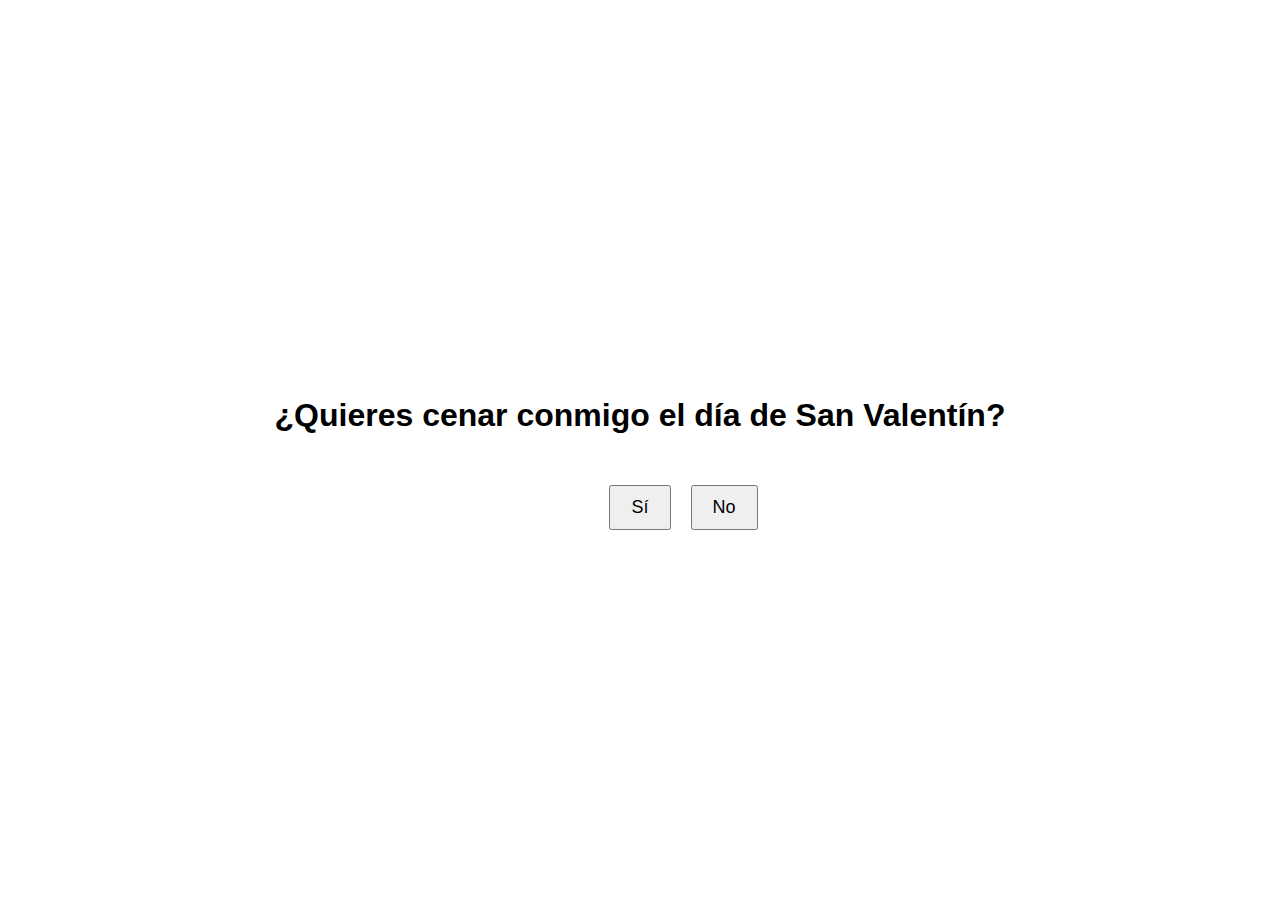
<file: index.html>
<!DOCTYPE html>
<html lang="es">
<meta name="viewport" content="width=device-width, initial-scale=1.0">

<head>
    <meta charset="UTF-8" >
    <title>Pregunta importante</title>
    <link rel="stylesheet" href="style.css">
</head>
<body>

    <h1>¿Quieres cenar conmigo el día de San Valentín?</h1>

    <div class="botones">
        <button onclick="irASi()">Sí</button>
        <button id="noBtn">No</button>
    </div>

    <script src="script.js"></script>
</body>
</html>
</file>
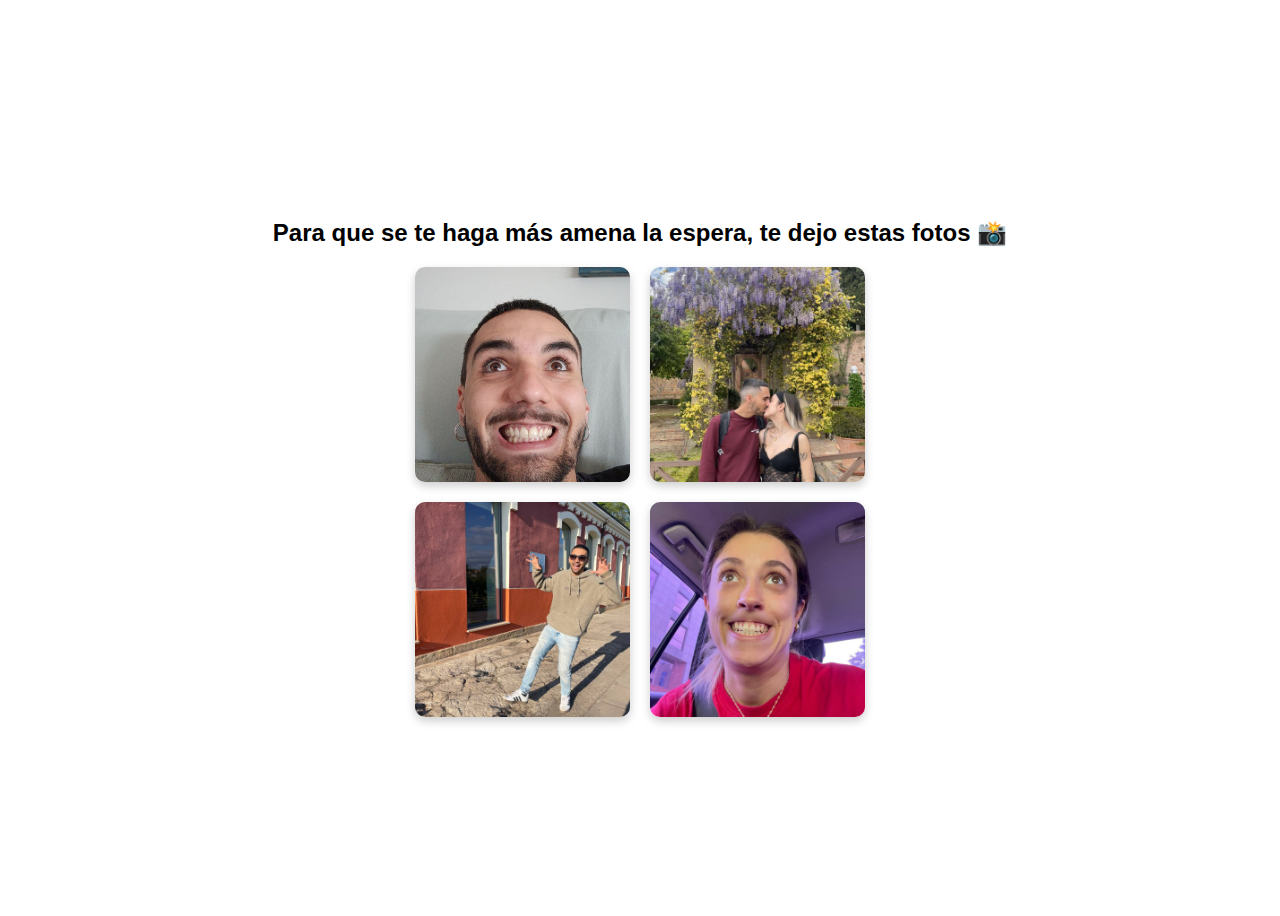
<file: espera.html>
<!DOCTYPE html>
<html lang="es">
<head>
    <meta charset="UTF-8">
    <meta name="viewport" content="width=device-width, initial-scale=1.0">
    <title>Espera un momento</title>
    <link rel="stylesheet" href="style.css">
</head>
<body>

<h2 class="espera-titulo">Para que se te haga más amena la espera, te dejo estas fotos 📸</h2>

<div class="grid-espera">
    <div class="grid-item"><img src="images/1.jpeg" alt="Foto 1"></div>
    <div class="grid-item"><img src="images/2.jpeg" alt="Foto 2"></div>
    <div class="grid-item"><img src="images/3.jpeg" alt="Foto 3"></div>
    <div class="grid-item"><img src="images/4.jpeg" alt="Foto 4"></div>
</div>
<script>
document.addEventListener('contextmenu', function(e) {
    if (e.target.tagName === 'IMG') {  // solo bloquear clic derecho sobre imágenes
        e.preventDefault();            // bloquea menú contextual
        alert("No puedes descargar esta imagen 😘"); // mensaje opcional
    }
});
// Bloquear arrastrar imágenes
document.addEventListener('dragstart', function(e) {
    if (e.target.tagName === 'IMG') {
        e.preventDefault(); // evita arrastrar
    }
});
</script>



</body>
</html>
</file>
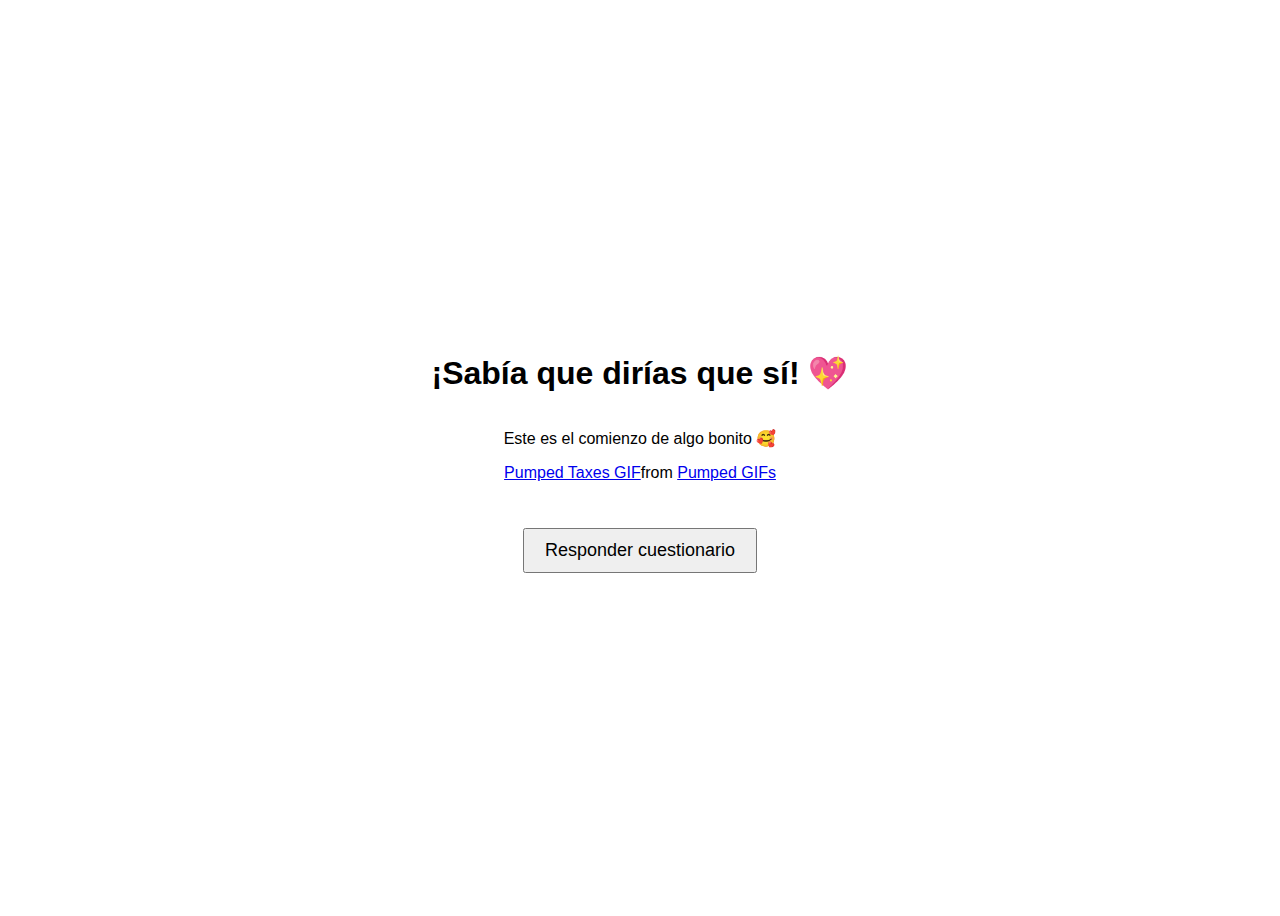
<file: si.html>
<!DOCTYPE html>
<html lang="es">
<meta name="viewport" content="width=device-width, initial-scale=1.0">

<head>
    <meta charset="UTF-8">
    <title>Sabía que dirías que sí</title>
    <link rel="stylesheet" href="style.css">
</head>
<body>

    <h1>¡Sabía que dirías que sí! 💖</h1>
    <p>Este es el comienzo de algo bonito 🥰</p>

    <div class="tenor-gif-embed" data-postid="19079122" data-share-method="host" data-aspect-ratio="1.76796" data-width="300px"><a href="https://tenor.com/view/pumped-taxes-gif-19079122">Pumped Taxes GIF</a>from <a href="https://tenor.com/search/pumped-gifs">Pumped GIFs</a></div> <script type="text/javascript" async src="https://tenor.com/embed.js"></script>
    <br><br>
    <button onclick="irACuestionario()">Responder cuestionario</button>

    <script>
        function irACuestionario() {
        window.location.href = "cuestionario.html";
        }
    </script>


</body>
</html>
</file>
<file: style.css>
body {
    height: 100vh;
    display: flex;
    flex-direction: column;
    justify-content: center;
    align-items: center;
    font-family: Arial, sans-serif;
}

.botones {
    margin-top: 20px;
    position: relative;
}

button {
    padding: 10px 20px;
    font-size: 18px;
    cursor: pointer;
    margin: 10px;
}

#noBtn {
    position: absolute;
}

.fake-no {
    cursor: not-allowed;
}

.fake-no input {
    cursor: not-allowed;
}

/* Opciones del formulario */
.opcion {
    display: block;
    font-size: 1.1rem;
    margin: 10px 0;
}

/* 📱 Ajustes SOLO para móvil */
@media (max-width: 600px) {

    h1 {
        font-size: 1.8rem;
    }

    p {
        font-size: 1.1rem;
    }

    button {
    padding: 10px 20px;
    font-size: 18px;
    cursor: pointer;
    margin: 10px;
    }


    input[type="radio"] {
        transform: scale(1.3);
        margin-right: 8px;
    }
}
/* Título de la página de espera */
.espera-titulo {
    text-align: center;
    margin-bottom: 20px;
    font-size: 1.5rem;
}

/* Contenedor de la cuadrícula */
.grid-espera {
    display: grid;
    grid-template-columns: 1fr 1fr; /* 2 columnas */
    grid-template-rows: 1fr 1fr;    /* 2 filas */
    gap: 20px;
    width: 80%;             /* ocupa el 80% del ancho de la pantalla */
    max-width: 450px;       /* no se hace demasiado grande */
    justify-items: center;   /* centrar cada grid item horizontalmente */
    align-items: center;     /* centrar cada grid item verticalmente */
}

/* Cada contenedor de imagen */
.grid-item {
    width: 100%;          /* ocupar todo el ancho de la columna */
    aspect-ratio: 1 / 1;  /* cuadrado perfecto */
    overflow: hidden;
    border-radius: 10px;
    box-shadow: 0 4px 10px rgba(0,0,0,0.2);
    display: flex;
    justify-content: center;
    align-items: center;
}

/* Imagen dentro del contenedor */
.grid-item img {
    width: 100%;
    height: 100%;
    object-fit: cover;      /* llenar el contenedor sin deformarse */
    .grid-item img {
    -webkit-user-drag: none;  /* Safari/Chrome */
    -khtml-user-drag: none;
    -moz-user-drag: none;
    -o-user-drag: none;
    pointer-events: none;      /* impide arrastrar la imagen */
}

}

/* 🔹 Ajustes para móviles pequeños (<480px) */
@media (max-width: 480px) {
    .grid-espera {
        max-width: 300px; /* reducir el tamaño total de la cuadrícula */
        gap: 10px;
    }

    .grid-item {
        height: 120px;   /* contenedor más pequeño */
    }

    .espera-titulo {
        font-size: 1.2rem;
    }

    .boton-espera {
        font-size: 0.95rem;
        padding: 6px 12px;
    }
}

/* Ajustes para tablets (481px - 768px) */
@media (min-width: 481px) and (max-width: 768px) {
    .grid-espera {
        max-width: 500px; /* cuadrícula un poco más pequeña que desktop */
        gap: 12px;
    }

    .grid-item {
        height: 180px;
    }

    .espera-titulo {
        font-size: 1.4rem;
    }
}
</file>
